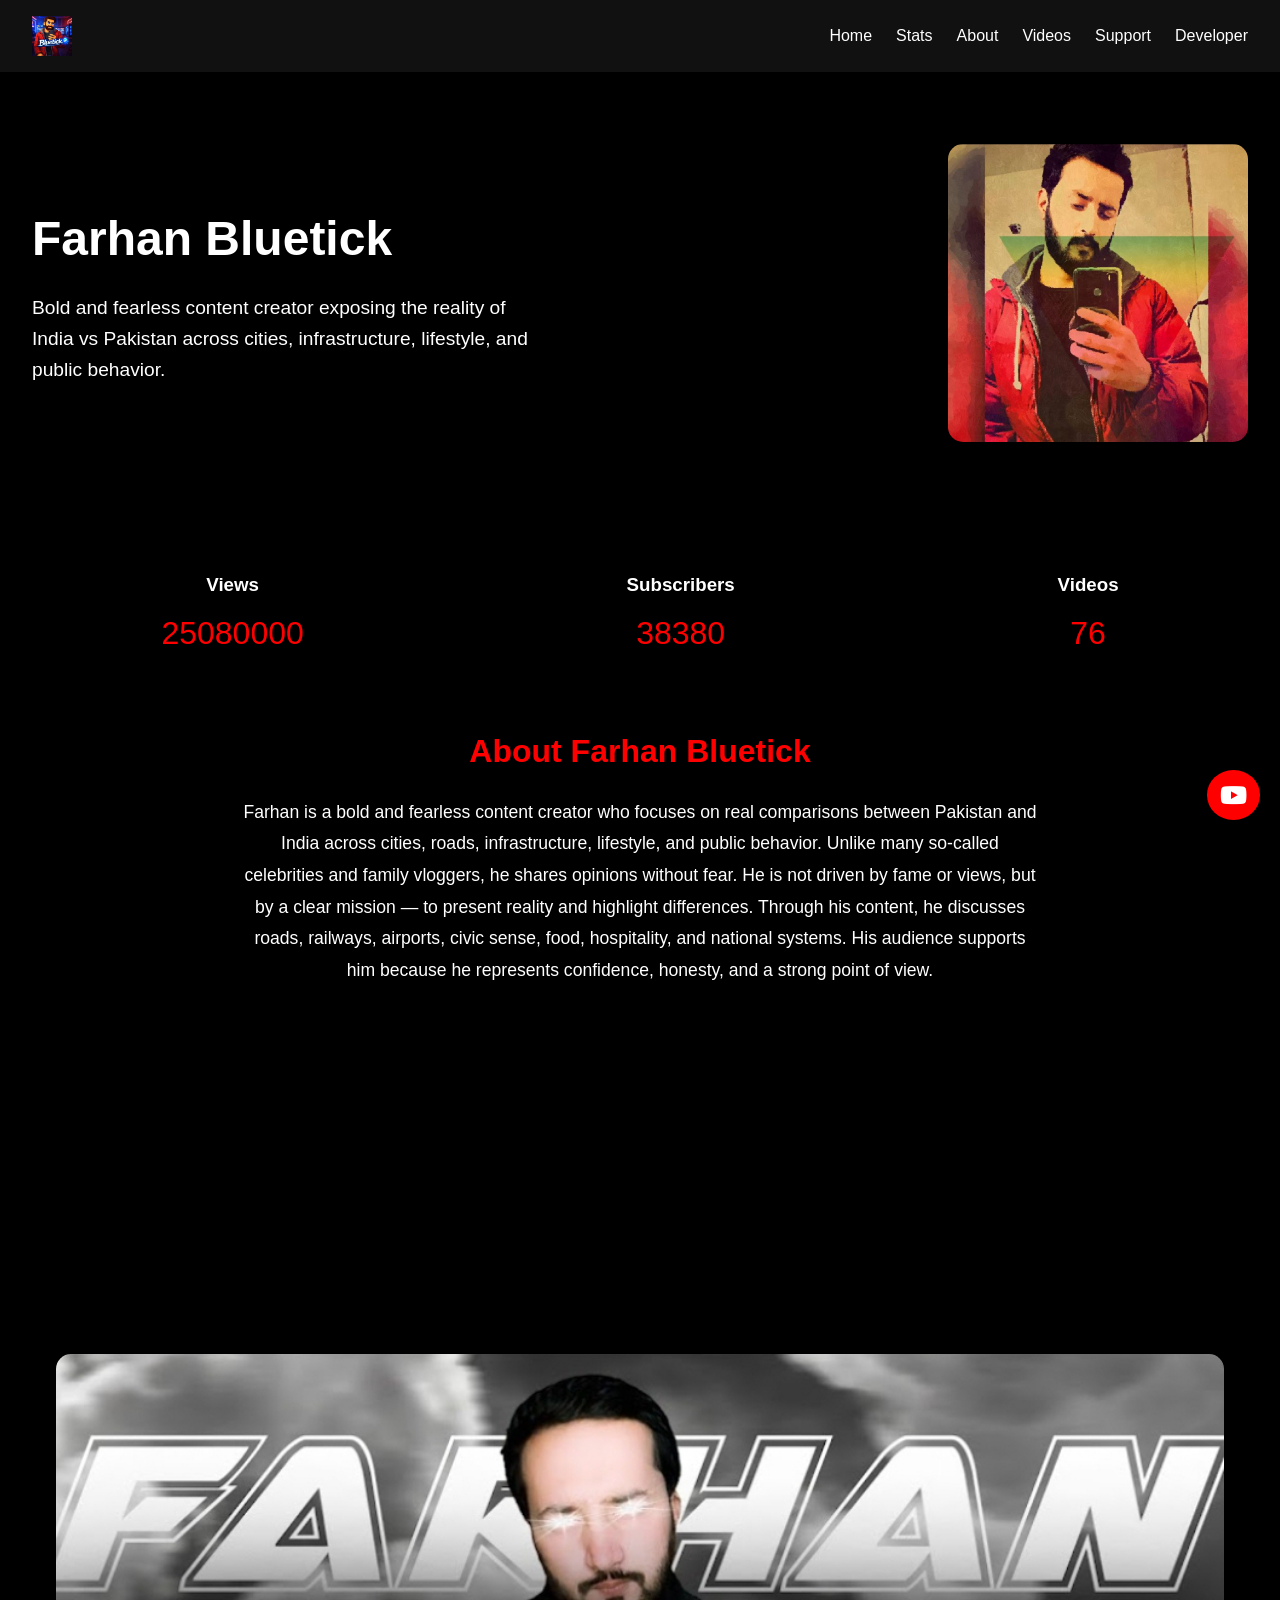
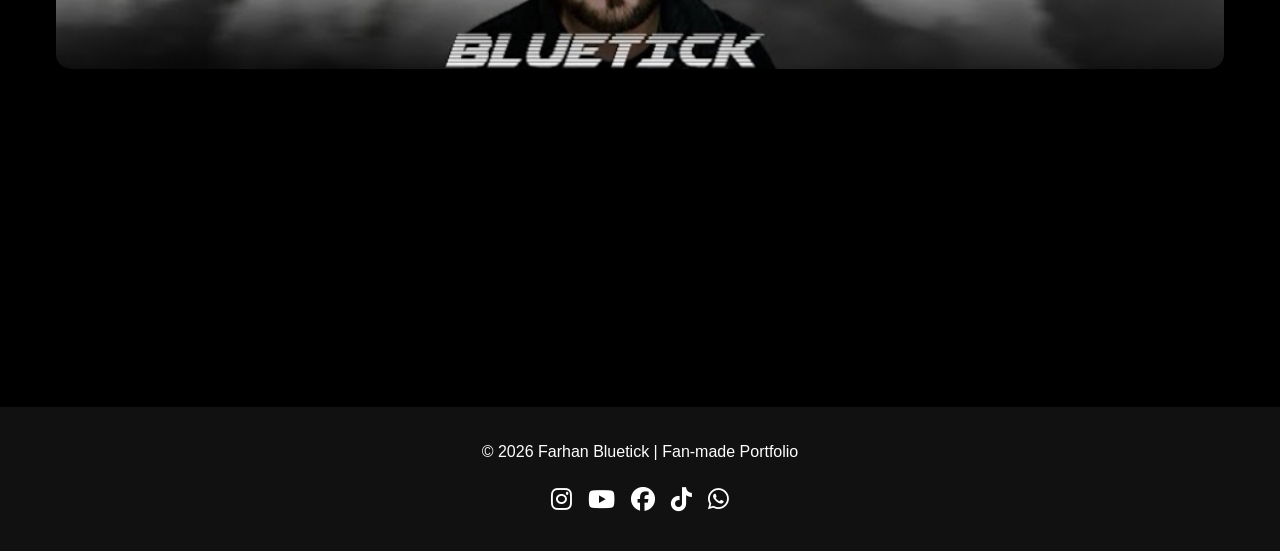
<file: index.html>
<!DOCTYPE html>
<html lang="en">
<head>
<meta charset="UTF-8">
<meta name="viewport" content="width=device-width, initial-scale=1.0">
<title>Farhan Bluetick Portfolio</title>
<meta name="description" content="Professional fan-made portfolio for Farhan Bluetick showcasing videos, stats, and mission. Premium dark theme, responsive, modern design.">
<link rel="stylesheet" href="shared-style.css">
<link rel="stylesheet" href="https://cdnjs.cloudflare.com/ajax/libs/font-awesome/6.4.2/css/all.min.css">
</head>
<body>

<!-- NAVIGATION -->
<header>
  <nav class="navbar">

    <!-- LEFT: ONLY LOGO -->
    <img src="logo.png" alt="Farhan Logo" class="nav-logo">

    <!-- MENU -->
    <ul class="nav-links">
      <li><a href="#hero">Home</a></li>
      <li><a href="#stats">Stats</a></li>
      <li><a href="#about">About</a></li>
      <li><a href="#videos">Videos</a></li>
      <li><a href="#support">Support</a></li>
      <li><a href="developer.html">Developer</a></li>
    </ul>

    <!-- HAMBURGER -->
    <div class="hamburger">
      <span></span>
      <span></span>
      <span></span>
    </div>

  </nav>
</header>

<!-- HERO -->
<section id="hero" class="hero container">
  <div class="hero-text">
    <h1>Farhan Bluetick</h1>
    <p>Bold and fearless content creator exposing the reality of India vs Pakistan across cities, infrastructure, lifestyle, and public behavior.</p>
  </div>
  <div class="hero-img">
    <img src="farhan-hero.png" alt="Farhan Bluetick">
  </div>
</section>

<!-- STATS -->
<section id="stats" class="stats container">
  <div class="stat" data-target="66000000"><h3>Views</h3><p>0</p></div>
  <div class="stat" data-target="101000"><h3>Subscribers</h3><p>0</p></div>
  <div class="stat" data-target="120"><h3>Videos</h3><p>0</p></div>
</section>

<!-- ABOUT -->
<section id="about" class="about container">
  <h3>About Farhan Bluetick</h3>
  <p>Farhan is a bold and fearless content creator who focuses on real comparisons between Pakistan and India across cities, roads, infrastructure, lifestyle, and public behavior.  
  Unlike many so-called celebrities and family vloggers, he shares opinions without fear. He is not driven by fame or views, but by a clear mission — to present reality and highlight differences.  
  Through his content, he discusses roads, railways, airports, civic sense, food, hospitality, and national systems. His audience supports him because he represents confidence, honesty, and a strong point of view.</p>
</section>

<!-- VIDEOS -->
<section id="videos" class="services container">
  <div class="card show-on-scroll">
    <h4>Airport Comparison</h4>
    <p>Farhan examines airport facilities, highlighting differences in management, efficiency, and traveler comfort between India and Pakistan.</p>
    <a href="https://youtube.com/shorts/dJIsPsEcskk?si=BsCjrpx_49D3DAKU" class="btn"><i class="fab fa-youtube"></i> Watch Video</a>
  </div>
  <div class="card show-on-scroll">
    <h4>Hospitality Analysis</h4>
    <p>Exploring hospitality trends, showing service quality, friendliness, and local culture differences across both countries.</p>
    <a href="https://youtube.com/shorts/-9fet7TAD5c?si=Klpl0he0MPc8OozQ" class="btn"><i class="fab fa-youtube"></i> Watch Video</a>
  </div>
  <div class="card show-on-scroll">
    <h4>Festival Comparisons</h4>
    <p>He dives into cultural festivals, showing vibrancy, organization, and celebration differences between Pakistan and India.</p>
    <a href="https://youtube.com/shorts/0jeXWzN4wGE?si=o0h1jpDrKuOBAygc" class="btn"><i class="fab fa-youtube"></i> Watch Video</a>
  </div>
  <div class="card show-on-scroll explore-more">
    <h4>Explore More</h4>
    <p>Let's support Farhan in his mission to fully expose India’s reality while showcasing Pakistan’s strengths and systems.</p>
    <a href="https://youtube.com/@farhan-bluetick?si=p6cindCx7Ol6fGiy" class="btn"><i class="fab fa-youtube"></i> YouTube Channel</a>
  </div>
</section>


  <section class="banner-farhan">
  <div class="banner-img">
    <img src="banner-farhan.png" alt="">
  </div>
</section>

<!-- SUPPORT CTA CARD -->
<section id="support" class="cta container">
  <div class="cta-card show-on-scroll">
    <h3>Need a website like this?</h3>
    <p>If you want a professional portfolio or business website like this, contact directly via WhatsApp below.</p>
    <a href="https://wa.me/923049622076" class="btn"><i class="fab fa-whatsapp"></i> Message Umar</a>
  </div>
</section>

  

<!-- FOOTER -->
<footer class="container">
  <p>© 2026 Farhan Bluetick | Fan-made Portfolio</p>
  <div class="footer-social">
    <a href="https://www.instagram.com/farhanbluetick?igsh=MTV1ZHBnZ25wcmFndA==" target="_blank"><i class="fab fa-instagram"></i></a>
    <a href="https://youtube.com/@farhan-bluetick?si=p6cindCx7Ol6fGiy" target="_blank"><i class="fab fa-youtube"></i></a>
    <a href="https://www.facebook.com/share/1DQBYPFryV/" target="_blank"><i class="fab fa-facebook"></i></a>
    <a href="https://www.tiktok.com/@farhanebluetick?_r=1&_t=ZS-950HFH7jUYv" target="_blank"><i class="fab fa-tiktok"></i></a>
    <a href="https://whatsapp.com/channel/0029VaFiPM6KLaHqpStwcK1l" target="_blank"><i class="fab fa-whatsapp"></i></a>
  </div>
</footer>

<!-- FLOATING BUTTONS -->

<a href="https://youtube.com/@farhan-bluetick?si=p6cindCx7Ol6fGiy" class="floating-yt" target="_blank"><i class="fab fa-youtube"></i></a>

<script src="shared-script.js"></script>
</body>
</html>
</file>
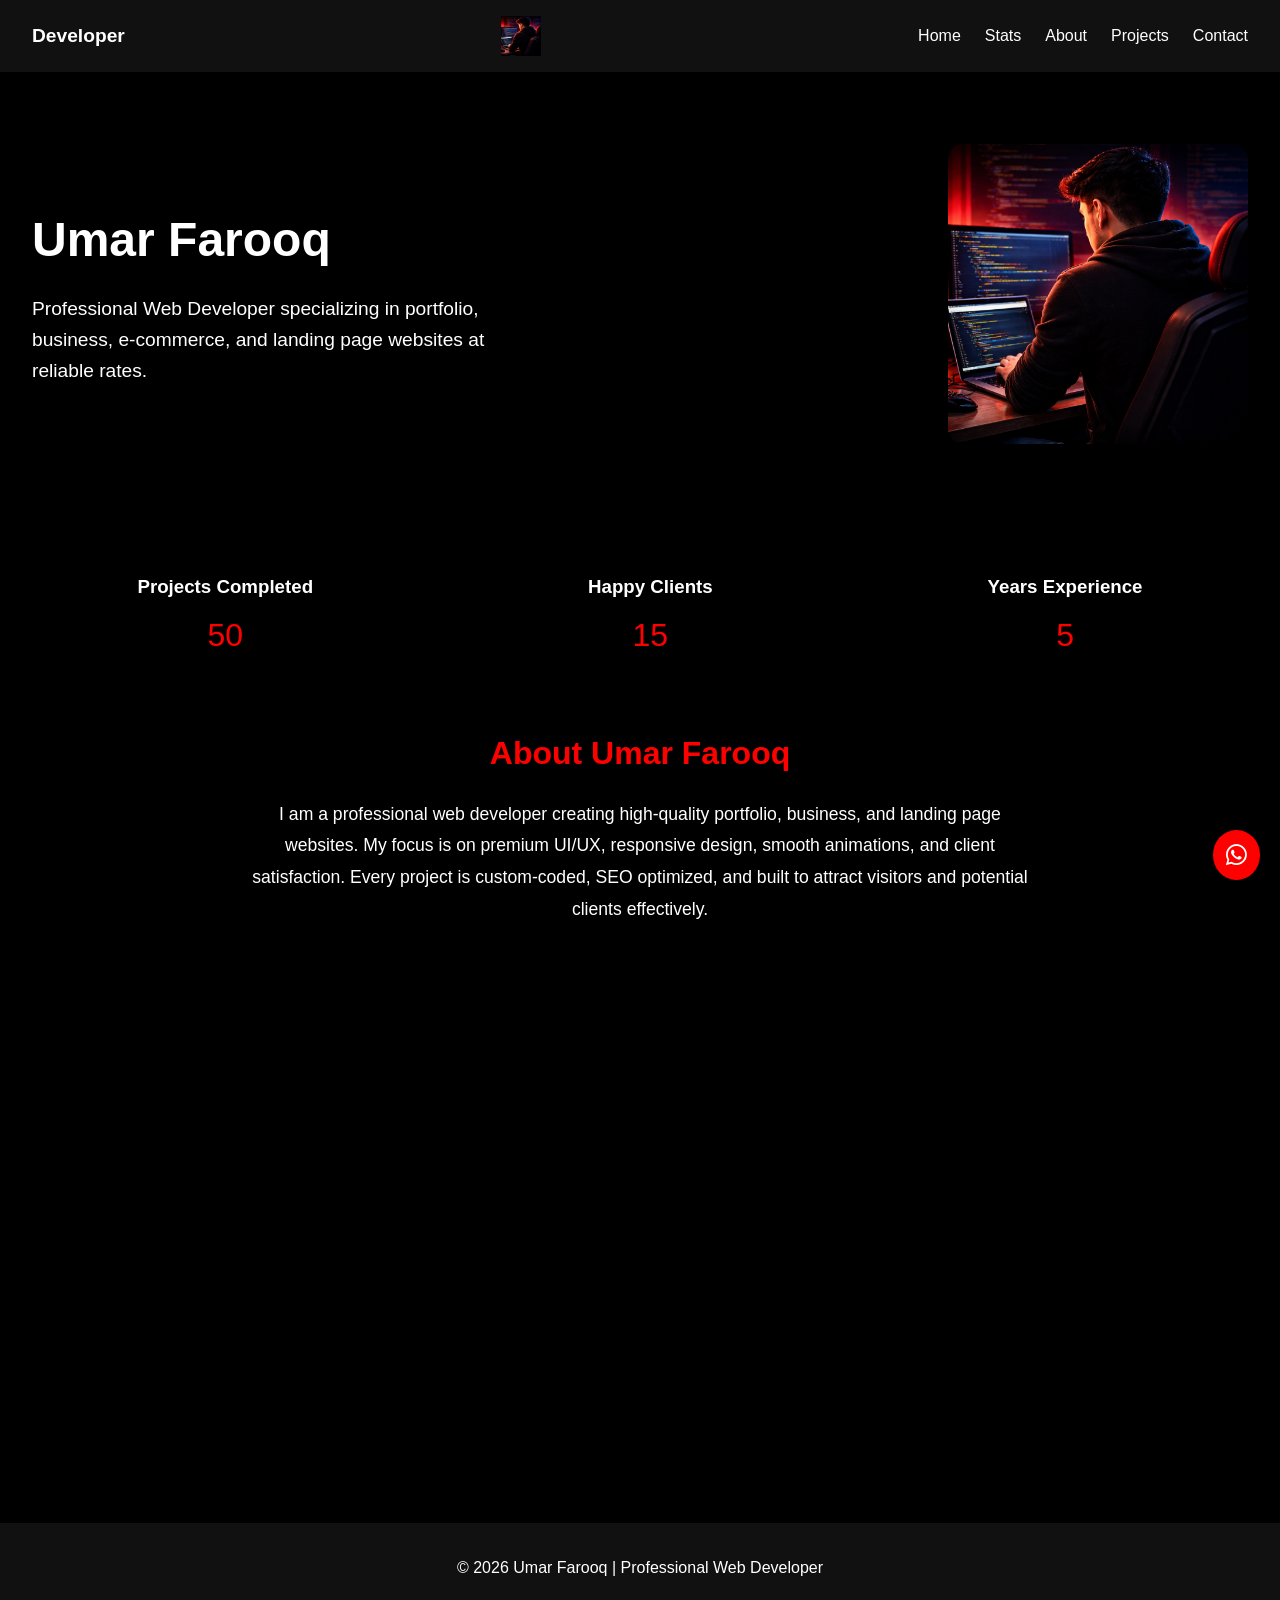
<file: developer-page.html>
<!DOCTYPE html>
<html lang="en">
<head>
<meta charset="UTF-8">
<meta name="viewport" content="width=device-width, initial-scale=1.0">
<title>Developer Portfolio - Umar Farooq</title>
<meta name="description" content="Professional portfolio of Umar Farooq, showcasing web development, portfolio, business, and landing page projects. Premium dark theme, responsive, modern design.">
<link rel="stylesheet" href="shared-style.css">
<link rel="stylesheet" href="https://cdnjs.cloudflare.com/ajax/libs/font-awesome/6.4.2/css/all.min.css">
</head>
<body>

<!-- NAVIGATION -->
<header>
  <nav class="navbar container">
    <a href="#" class="logo">Developer</a>
    <img src="developer-logo.png" alt="Developer Logo" class="nav-logo">
    <ul class="nav-links">
      <li><a href="#hero">Home</a></li>
      <li><a href="#stats">Stats</a></li>
      <li><a href="#about">About</a></li>
      <li><a href="#projects">Projects</a></li>
      <li><a href="#cta">Contact</a></li>
    </ul>
    <div class="hamburger"><span></span><span></span><span></span></div>
  </nav>
</header>

<!-- HERO -->
<section id="hero" class="hero container">
  <div class="hero-text">
    <h1>Umar Farooq</h1>
    <p>Professional Web Developer specializing in portfolio, business, e-commerce, and landing page websites at reliable rates.</p>
  </div>
  <div class="hero-img">
    <img src="developer-logo.png" alt="Developer Logo">
  </div>
</section>

<!-- STATS -->
<section id="stats" class="stats container">
  <div class="stat" data-target="50"><h3>Projects Completed</h3><p>0</p></div>
  <div class="stat" data-target="15"><h3>Happy Clients</h3><p>0</p></div>
  <div class="stat" data-target="5"><h3>Years Experience</h3><p>0</p></div>
</section>

<!-- ABOUT -->
<section id="about" class="about container">
  <h3>About Umar Farooq</h3>
  <p>I am a professional web developer creating high-quality portfolio, business, and landing page websites.  
  My focus is on premium UI/UX, responsive design, smooth animations, and client satisfaction.  
  Every project is custom-coded, SEO optimized, and built to attract visitors and potential clients effectively.</p>
</section>

<!-- PROJECTS -->
<section id="projects" class="services container">
  <div class="card show-on-scroll">
    <h4>Portfolio Website</h4>
    <p>Custom-coded professional portfolios to showcase your work in a premium, modern, and responsive design.</p>
  </div>
  <div class="card show-on-scroll">
    <h4>Business Website</h4>
    <p>Reliable business websites with landing pages, services sections, and call-to-action buttons for client engagement.</p>
  </div>
  <div class="card show-on-scroll">
    <h4>E-Commerce Website</h4>
    <p>Fully responsive online stores with clean UI, product grids, and optimized checkout flows for higher conversions.</p>
  </div>
  <div class="card show-on-scroll explore-more">
    <h4>Featured Project</h4>
    <p>Example: Farhan Bluetick fan-made portfolio. Custom-coded, premium UI, animations, and responsive for all devices.</p>
  </div>
</section>

<!-- CTA -->
<section id="cta" class="cta container">
  <div class="cta-card show-on-scroll">
    <h3>Need a website like this?</h3>
    <p>If you want a professional portfolio, business, or e-commerce website, contact me directly via WhatsApp.</p>
    <a href="https://wa.me/923049622076" class="btn"><i class="fab fa-whatsapp"></i> Message Umar</a>
  </div>
</section>

<!-- FOOTER -->
<footer class="container">
  <p>© 2026 Umar Farooq | Professional Web Developer</p>
</footer>

<!-- FLOATING BUTTONS -->
<a href="https://wa.me/923049622076" class="floating-whatsapp" target="_blank"><i class="fab fa-whatsapp"></i></a>

<script src="shared-script.js"></script>
</body>
</html>
</file>
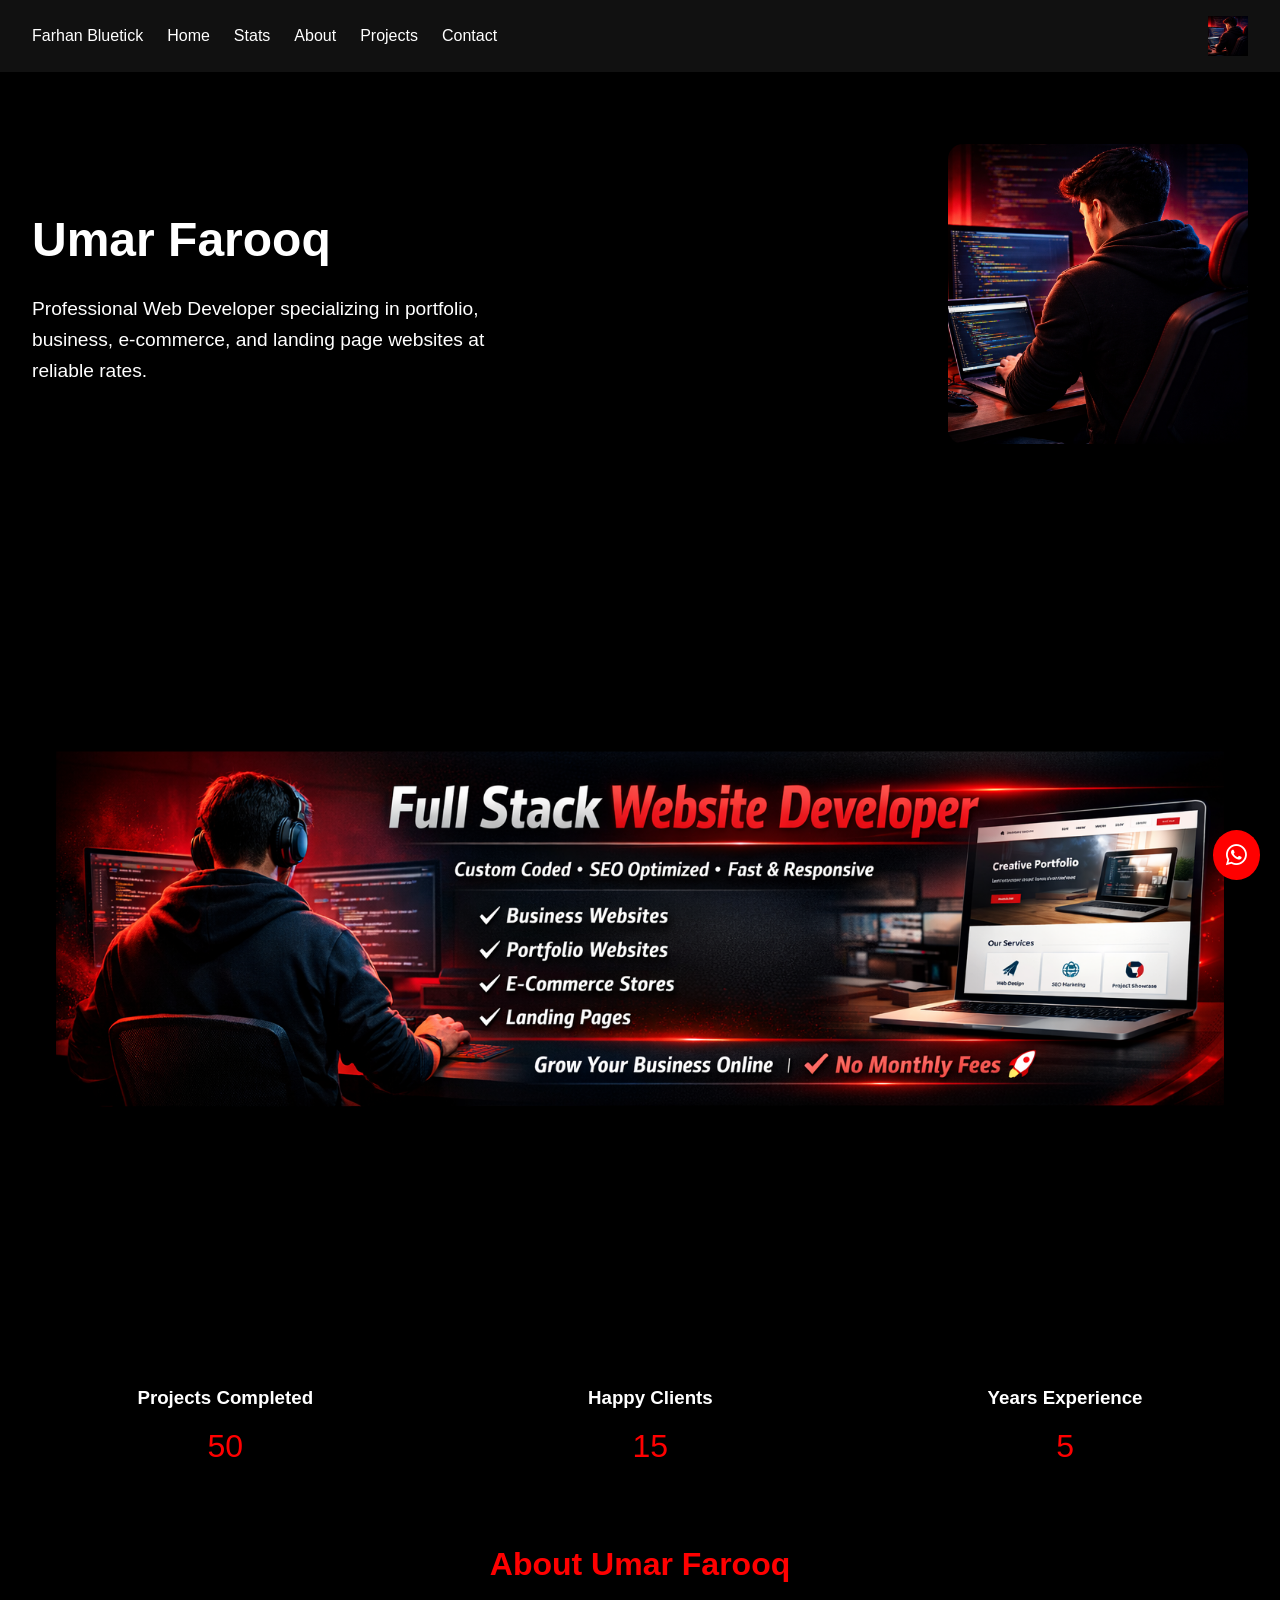
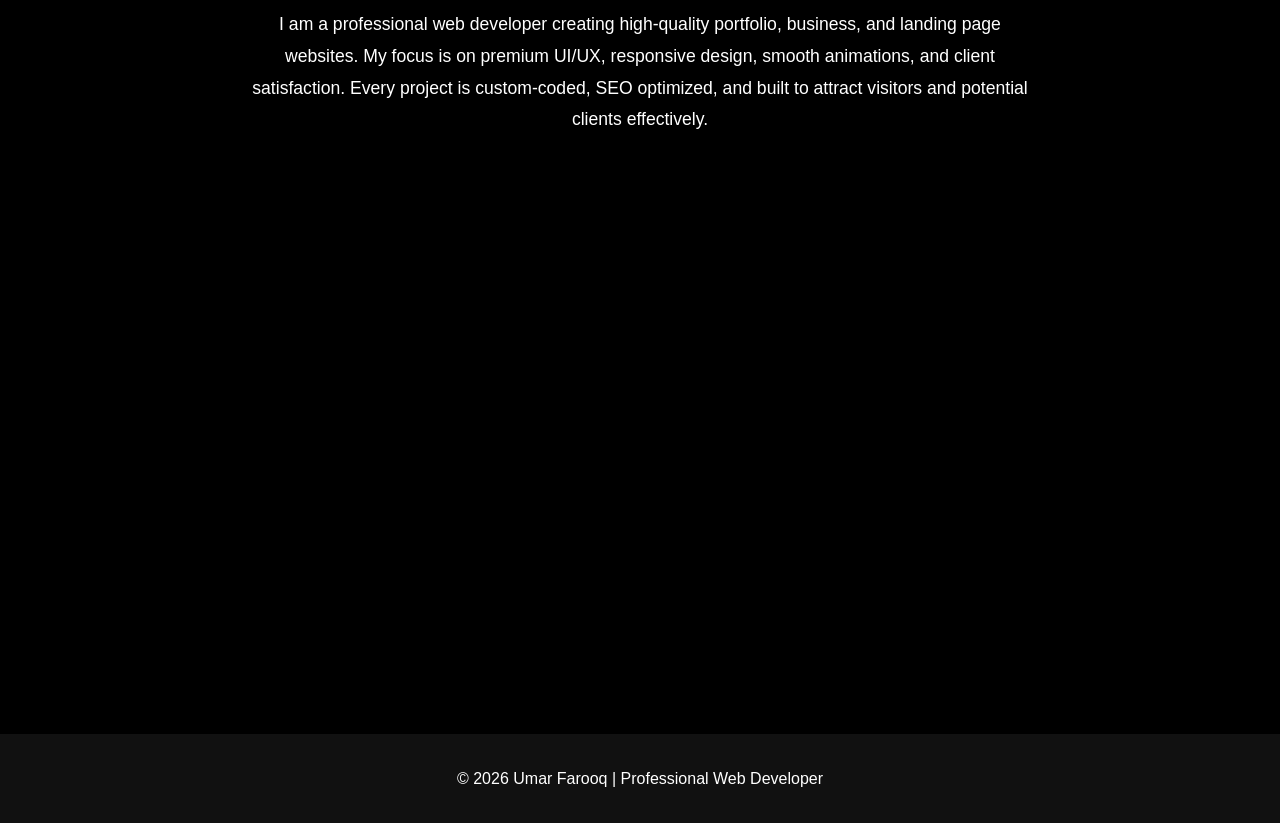
<file: developer.html>
<!DOCTYPE html>
<html lang="en">
<head>
<meta charset="UTF-8">
<meta name="viewport" content="width=device-width, initial-scale=1.0">
<title>Developer Portfolio - Umar Farooq</title>
<meta name="description" content="Professional portfolio of Umar Farooq, showcasing web development, portfolio, business, and landing page projects. Premium dark theme, responsive, modern design.">
<link rel="stylesheet" href="shared-style.css">
<link rel="stylesheet" href="https://cdnjs.cloudflare.com/ajax/libs/font-awesome/6.4.2/css/all.min.css">
</head>
<body>

<!-- NAVIGATION -->
<header>
  <nav class="navbar">

    <!-- LEFT: MENU -->
    <ul class="nav-links">
      <li><a href="index.html">Farhan Bluetick</a></li>
      <li><a href="#hero">Home</a></li>
      <li><a href="#stats">Stats</a></li>
      <li><a href="#about">About</a></li>
      <li><a href="#projects">Projects</a></li>
      <li><a href="#cta">Contact</a></li>
    </ul>

    <!-- RIGHT: ONLY LOGO -->
    <img src="developer-logo.png" alt="Developer Logo" class="nav-logo">

    <!-- HAMBURGER -->
    <div class="hamburger">
      <span></span>
      <span></span>
      <span></span>
    </div>

  </nav>
</header>

  
<!-- HERO -->
<section id="hero" class="hero container">
  <div class="hero-text">
    <h1>Umar Farooq</h1>
    <p>Professional Web Developer specializing in portfolio, business, e-commerce, and landing page websites at reliable rates.</p>
  </div>
  <div class="hero-img">
    <img src="developer-logo.png" alt="Developer Logo">
  </div>


  <!-- Banner-->
</section>
<section class="banner-dev">
  <div class="banner-img">
    <img src="banner-16-9.png" alt="">
  </div>
</section>
<!-- STATS -->
<section id="stats" class="stats container">
  <div class="stat" data-target="50"><h3>Projects Completed</h3><p>0</p></div>
  <div class="stat" data-target="15"><h3>Happy Clients</h3><p>0</p></div>
  <div class="stat" data-target="5"><h3>Years Experience</h3><p>0</p></div>
</section>

<!-- ABOUT -->
<section id="about" class="about container">
  <h3>About Umar Farooq</h3>
  <p>I am a professional web developer creating high-quality portfolio, business, and landing page websites.  
  My focus is on premium UI/UX, responsive design, smooth animations, and client satisfaction.  
  Every project is custom-coded, SEO optimized, and built to attract visitors and potential clients effectively.</p>
</section>

<!-- PROJECTS -->
<section id="projects" class="services container">
  <div class="card show-on-scroll">
    <h4>Portfolio Website</h4>
    <p>Custom-coded professional portfolios to showcase your work in a premium, modern, and responsive design.</p>
  </div>
  <div class="card show-on-scroll">
    <h4>Business Website</h4>
    <p>Reliable business websites with landing pages, services sections, and call-to-action buttons for client engagement.</p>
  </div>
  <div class="card show-on-scroll">
    <h4>E-Commerce Website</h4>
    <p>Fully responsive online stores with clean UI, product grids, and optimized checkout flows for higher conversions.</p>
  </div>
  <div class="card show-on-scroll explore-more">
    <h4>Featured Project</h4>
    <p>Example: Farhan Bluetick fan-made portfolio. Custom-coded, premium UI, animations, and responsive for all devices.</p>
  </div>
</section>





  
<!-- CTA -->
<section id="cta" class="cta container">
  <div class="cta-card show-on-scroll">
    <h3>Need a website like this?</h3>
    <p>If you want a professional portfolio, business, or e-commerce website, contact me directly via WhatsApp.</p>
    <a href="https://wa.me/923049622076" class="btn"><i class="fab fa-whatsapp"></i> Message Umar</a>
  </div>
</section>

<!-- FOOTER -->
<footer class="container">
  <p>© 2026 Umar Farooq | Professional Web Developer</p>
</footer>

<!-- FLOATING BUTTONS -->
<a href="https://wa.me/923049622076" class="floating-whatsapp" target="_blank"><i class="fab fa-whatsapp"></i></a>

<script src="shared-script.js"></script>
</body>
</html>
</file>
<file: shared-style.css>
/* ===== RESET ===== */
* {margin:0; padding:0; box-sizing:border-box; font-family: 'Arial', sans-serif;}
body {background:#000; color:#fff; line-height:1.6;}
a {text-decoration:none; color:inherit;}
ul {list-style:none;}

/* ===== NAVBAR ===== */
.navbar {
  display:flex;
  justify-content:space-between;
  align-items:center;
  padding:1rem 2rem;
  position:sticky;
  top:0;
  background:#111;
  z-index:100;
}

/* LOGO + TEXT FIX */
.logo {
  font-weight:bold;
  font-size:1.2rem;
}

.nav-logo {
  height:40px;
}

.nav-links {
  display:flex;
  gap:1.5rem;
}

.nav-links a {
  transition:0.3s;
}

.nav-links a:hover {
  color:red;
}

/* HAMBURGER */
.hamburger {
  display:none;
  cursor:pointer;
}

.hamburger span {
  display:block;
  width:25px;
  height:3px;
  background:red;
  margin:5px 0;
}

/* MOBILE NAV FIX */
.nav-links.active {
  display:flex;
  flex-direction:column;
  position:absolute;
  top:70px;
  right:20px;
  background:#111;
  padding:1rem;
  border-radius:10px;
}

/* ===== HERO ===== */
.hero {
  display:flex;
  justify-content:space-between;
  align-items:center;
  padding:4rem 2rem;
  gap:2rem;
}

.hero-text {
  flex:1;
}

.hero h1 {
  font-size:3rem;
}

.hero p {
  margin-top:1rem;
  font-size:1.2rem;
  max-width:500px;
}

.hero-img {
  flex:1;
  display:flex;
  justify-content:flex-end;
}

.hero-img img {
  width:300px;
  border-radius:15px;
}

/* ===== STATS ===== */
.stats {
  display:flex;
  justify-content:space-around;
  margin:4rem 0;
}

.stat {
  text-align:center;
}

.stat h3 {
  margin-bottom:0.5rem;
}

.stat p {
  font-size:2rem;
  color:red;
}

/* ===== ABOUT (CENTER FIX) ===== */
.about {
  margin:4rem auto;
  max-width:800px;
  text-align:center;
  line-height:1.8;
  font-size:1.1rem;
}

.about h3 {
  margin-bottom:1rem;
  font-size:2rem;
  color:red;
}

/* ===== SERVICES / VIDEO CARDS ===== */
.services {
  display:grid;
  grid-template-columns:repeat(auto-fit,minmax(280px,1fr));
  gap:2rem;
  margin:4rem 0;
}

.card {
  background:#111;
  padding:1.5rem;
  border-radius:15px;
  transition:0.3s;
  opacity:0;
  transform:translateY(50px);
}

.card h4 {
  margin-bottom:0.5rem;
  color:red;
}

.card p {
  margin-bottom:1rem;
  font-size:0.95rem;
}

.card .btn {
  display:inline-block;
  padding:0.6rem 1rem;
  background:red;
  color:#fff;
  border-radius:8px;
  transition:0.3s;
}

.card .btn i {
  margin-right:0.5rem;
}

.card:hover {
  transform:translateY(-5px);
  box-shadow:0 10px 20px rgba(255,0,0,0.4);
}

.show-on-scroll {
  opacity:0;
  transform:translateY(50px);
  transition:0.6s ease-out;
}

/* ===== CTA ===== */
.cta {
  margin:4rem 0;
  display:flex;
  justify-content:center;
}

.cta-card {
  background:#111;
  padding:2rem;
  border-radius:15px;
  text-align:center;
  max-width:600px;
}

.cta-card h3 {
  color:red;
  margin-bottom:1rem;
}

.cta-card p {
  margin-bottom:1.5rem;
}

/* ===== FOOTER ===== */
footer {
  padding:2rem;
  background:#111;
  text-align:center;
  margin-top:4rem;
}

.footer-social {
  margin-top:1rem;
  display:flex;
  justify-content:center;
  gap:1rem;
}

.footer-social a {
  color:#fff;
  font-size:1.5rem;
  transition:0.3s;
}

.footer-social a:hover {
  color:red;
}

/* ===== FLOATING BUTTONS ===== */
.floating-whatsapp,
.floating-yt {
  position:fixed;
  bottom:20px;
  right:20px;
  background:red;
  color:#fff;
  padding:0.8rem;
  border-radius:50%;
  font-size:1.5rem;
  z-index:9999;
  display:flex;
  align-items:center;
  justify-content:center;
}

/* YouTube button thoda upar */
.floating-yt {
  bottom:80px;   /* 👈 yeh important fix */
  right:20px;
}
/* ===== MEDIA QUERIES ===== */

/* TABLET */
@media(max-width:992px){
  .hero {
    flex-direction:column;
    text-align:center;
  }

  .hero-img {
    justify-content:center;
  }

  .hero-img img {
    width:250px;
    margin-bottom:1rem;
  }
}

/* MOBILE */
@media(max-width:768px){

  .nav-links {
    display:none;
  }

  .hamburger {
    display:block;
  }

  .stats {
    flex-direction:column;
    gap:2rem;
  }
}


.navbar {
  position:fixed;   /* sticky se better */
  top:0;
  left:0;
  width:100%;
  display:flex;
  justify-content:space-between;
  align-items:center;
  padding:1rem 2rem;
  background:#111;
  z-index:1000;
}

/* content neeche na chala jaye */
body {
  padding-top:80px;
}



.banner-dev {
  width:100%;
  max-width:1200px;
  margin:2rem auto;
  padding:0 1rem;
}

.banner-dev img {
  width:100%;
  height:auto;
  display:block;
  border-radius:15px;
}

/* MOBILE */
@media(max-width:768px){
  .banner-dev {
    margin:1rem auto;
  }
}

.banner-farhan {
  width:100%;
  max-width:1200px;
  margin:2rem auto;
  padding:0 1rem;
}

.banner-farhan img {
  width:100%;
  height:auto;
  display:block;
  border-radius:15px;
}

/* MOBILE */
@media(max-width:768px){
  .banner-farhan {
    margin:1rem auto;
  }
}
</file>
